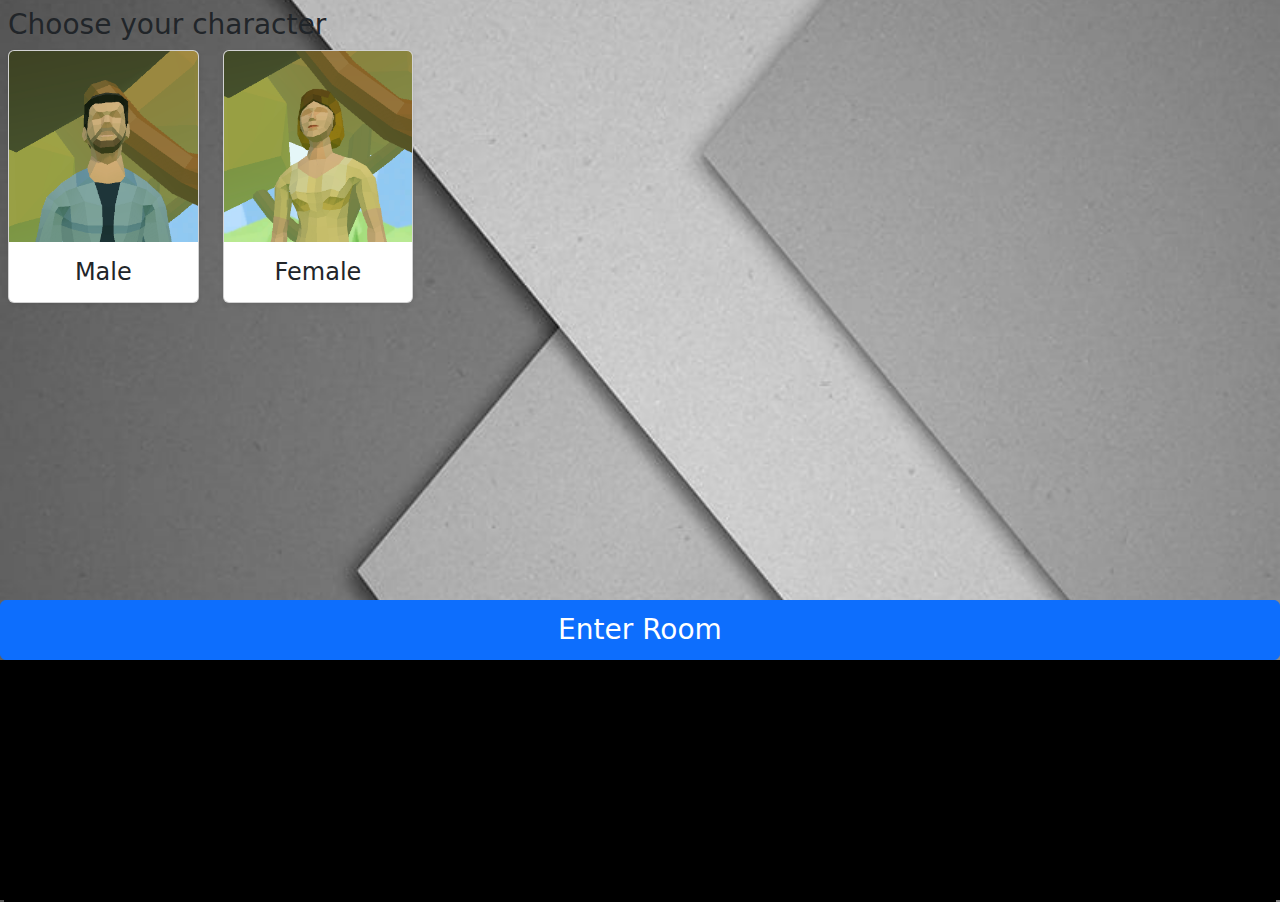
<file: features/game-setup/index.html>
<!doctype html>
<html lang="en" class="h-100">

<head>
  <meta charset="utf-8">
  <meta name="viewport" content="width=device-width, initial-scale=1">
  <title>Himera Game Setup</title>
  <!--
  <link href="https://cdn.jsdelivr.net/npm/bootstrap@5.2.3/dist/css/bootstrap.min.css" rel="stylesheet"
    integrity="sha384-rbsA2VBKQhggwzxH7pPCaAqO46MgnOM80zW1RWuH61DGLwZJEdK2Kadq2F9CUG65" crossorigin="anonymous">
     <link rel="stylesheet" href="https://cdn.jsdelivr.net/npm/xterm@4.12.0/css/xterm.min.css">
  -->
  <link href="../shared/css/bootstrap.min.css" rel="stylesheet">
  <link rel="stylesheet" href="../shared/css/xterm.min.css">
  <style>
    body {
      background-image: url('img/wallpaper.jpeg');
      background-position: center;
      background-size: cover;
      background-repeat: no-repeat;
    }

    #xterm-container{
      height: 240px;
      padding:4px;
      background-color: black;
    }
  </style>
</head>

<body class="h-100">

  <div class="d-flex flex-column h-100">
    <div class="flex-grow-1 p-2">

      <h3>Choose your character</h3>
      <div class="row row-cols-2 row-cols-md-6 mb-4">
        <div class="col">
          <div class="card shadow-sm" id="male-card">
            <img src="./img/male.png" class="card-img-top" alt="Male">
            <div class="card-body">
              <h4 class="card-title mb-0 text-center">Male</h4>
            </div>
          </div>
        </div>
        <div class="col">
          <div class="card shadow-sm" id="female-card">
            <img src="./img/female.png" class="card-img-top" alt="Female">
            <div class="card-body">
              <h4 class="card-title mb-0 text-center">Female</h4>
            </div>
          </div>
        </div>

      </div>
      
    </div>
    <div class="">
      <button class="btn btn-primary w-100 py-2 fs-3" id="send-btn">Enter Room</button>
    </div>
    <div id="xterm-container">
      
    </div>
    
  </div>
  <!--
  <script src="https://cdn.jsdelivr.net/npm/@stomp/stompjs@6.1.0/bundles/stomp.umd.min.js"></script>
  <script src="https://cdn.jsdelivr.net/npm/bootstrap@5.2.3/dist/js/bootstrap.bundle.min.js"
    integrity="sha384-kenU1KFdBIe4zVF0s0G1M5b4hcpxyD9F7jL+jjXkk+Q2h455rYXK/7HAuoJl+0I4"
    crossorigin="anonymous"></script>
     <script src="https://cdn.jsdelivr.net/npm/xterm@4.12.0/lib/xterm.min.js"></script>
    <script src="https://cdn.jsdelivr.net/npm/xterm-addon-fit@0.5.0/lib/xterm-addon-fit.min.js"></script>
  -->
  <script src="../shared/js/xterm.min.js"></script>
    <script src="../shared/js/xterm-addon-fit.min.js"></script>
  <script src="../shared/js/stomp.umd.min.js"></script>
  <script src="../shared/js/bootstrap.bundle.min.js"></script>
  <script src="js/game-setup.js"></script>

</body>

</html>
</file>
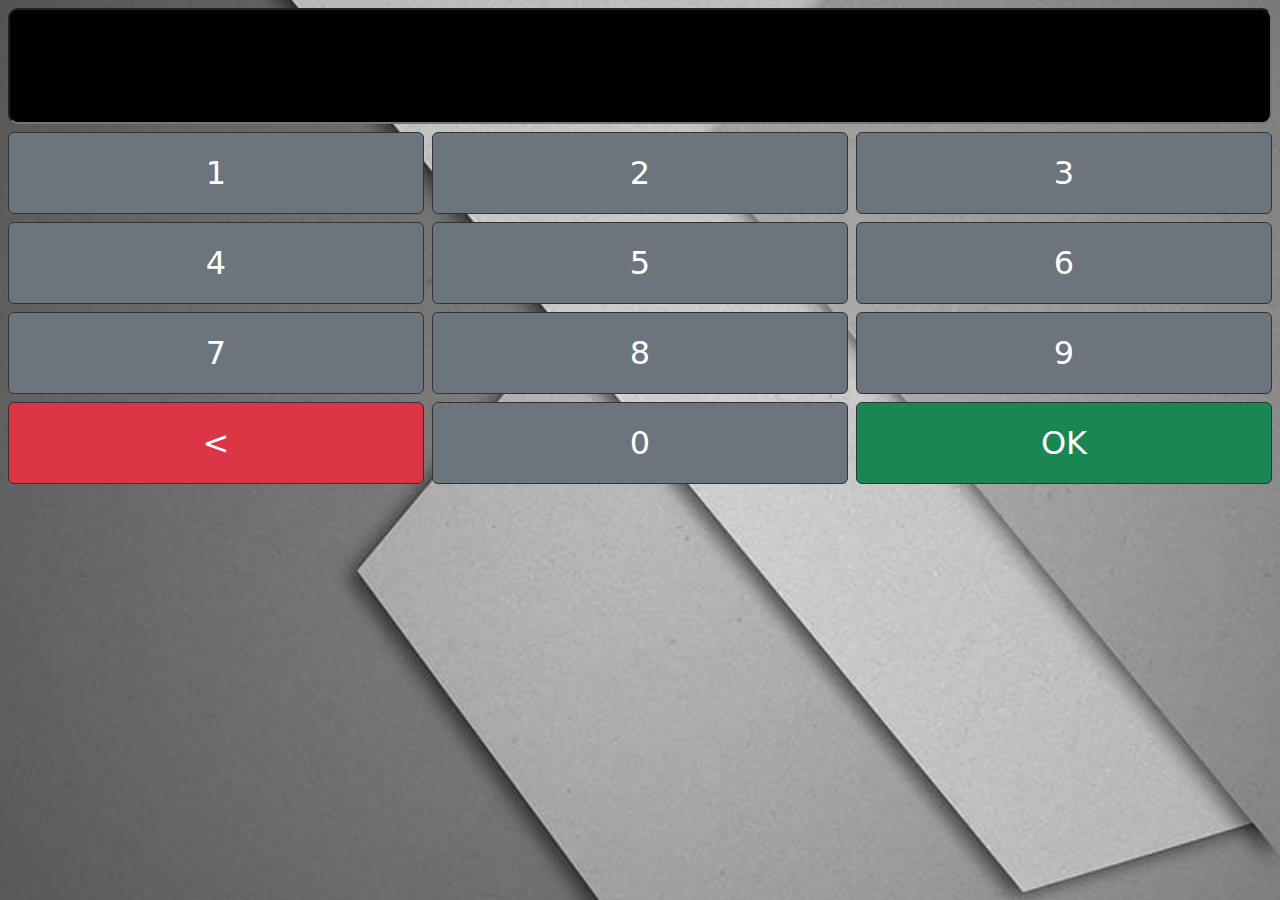
<file: features/numpad/index.html>
<!doctype html>
<html lang="en" class="h-100">

<head>
  <meta charset="utf-8">
  <meta name="viewport" content="width=device-width, initial-scale=1">
  <title>Himera Game Setup</title>
  <!--
  <link href="https://cdn.jsdelivr.net/npm/bootstrap@5.2.3/dist/css/bootstrap.min.css" rel="stylesheet"
    integrity="sha384-rbsA2VBKQhggwzxH7pPCaAqO46MgnOM80zW1RWuH61DGLwZJEdK2Kadq2F9CUG65" crossorigin="anonymous">
  -->
  <link href="../shared/css/bootstrap.min.css" rel="stylesheet">
  <style>
    body {
      background-image: url('img/wallpaper.jpeg');
      background-position: center;
      background-size: cover;
      background-repeat: no-repeat;
    }

    .row{
      column-gap: 0.5rem;
      margin-bottom:0.5rem;
    }
    .col.btn{
      font-size:2rem;
      padding:1rem;
      border: solid 1px #333;
    }

    @font-face
    {
    font-family: "Digital7"; 
    src: local("Digital7"),
    url("./fonts/digital-7.ttf")
    format("TrueType")
}

#code{
  font-family: 'Digital7';
  font-size: 4rem;
  color:greenyellow;
  background-color:black;
  text-align: center;
  padding:0.5rem;
  border-radius: 10px;
}

  </style>
</head>

<body class="h-100">

  <div class="d-flex flex-column h-100">
    <div class="flex-grow-1 p-2">


      <div class="container-fluid">
        <div class="row">
            <input id="code">
        </div>
        <div class="row">
            <button type="button" class="key-btn col btn btn-secondary" data-key="1">1</button>
            <button type="button" class="key-btn col btn btn-secondary" data-key="2">2</button>
            <button type="button" class="key-btn col btn btn-secondary" data-key="3">3</button>
            
        </div>
        <div class="row">
            <button type="button" class="key-btn col btn btn-secondary" data-key="4">4</button>
            <button type="button" class="key-btn col btn btn-secondary" data-key="5">5</button>
            <button type="button" class="key-btn col btn btn-secondary" data-key="6">6</button>
        </div>
        <div class="row">
          <button type="button" class="key-btn col btn btn-secondary" data-key="7">7</button>
          <button type="button" class="key-btn col btn btn-secondary" data-key="8">8</button>
          <button type="button" class="key-btn col btn btn-secondary" data-key="9">9</button>
        </div>
        <div class="row">
          <button id="c-btn" type="button" class="col btn btn-danger">&lt;</button>
          <button type="button" class="key-btn col btn btn-secondary" data-key="0">0</button>
          <button id="submit-btn" type="button" class="col btn btn-success">OK</button>
        </div>
    </div>
      
    </div>
    <div class="">
      
    </div>
    
    
  </div>
  <!--
  <script src="https://cdn.jsdelivr.net/npm/@stomp/stompjs@6.1.0/bundles/stomp.umd.min.js"></script>
  <script src="https://cdn.jsdelivr.net/npm/bootstrap@5.2.3/dist/js/bootstrap.bundle.min.js"
    integrity="sha384-kenU1KFdBIe4zVF0s0G1M5b4hcpxyD9F7jL+jjXkk+Q2h455rYXK/7HAuoJl+0I4"
    crossorigin="anonymous"></script>
   
  -->
  
  <script src="../shared/js/stomp.umd.min.js"></script>
  <script src="../shared/js/bootstrap.bundle.min.js"></script>
  <script src="js/numpad.js"></script>

</body>

</html>
</file>
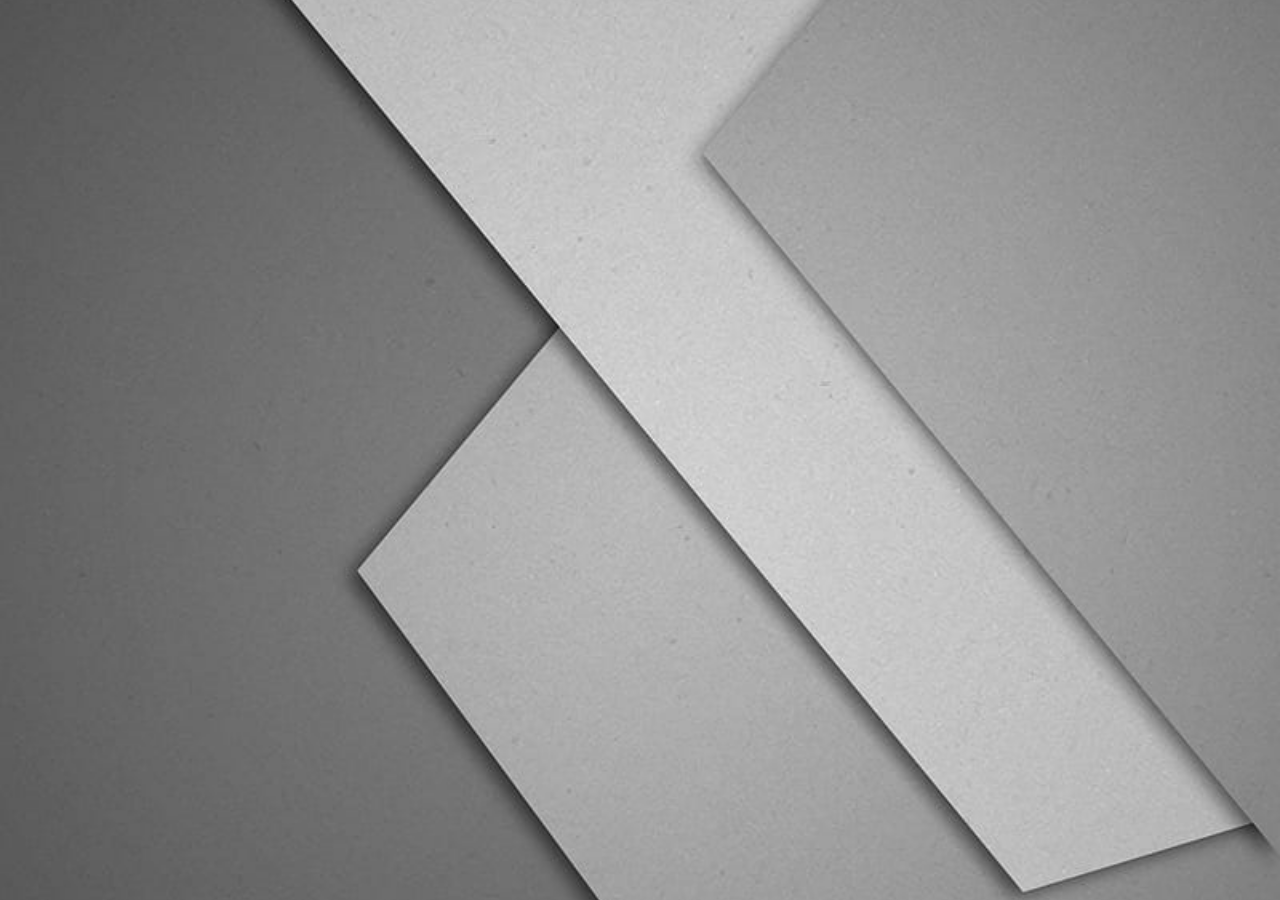
<file: features/ytplayer/index.html>
<!doctype html>
<html lang="en" class="h-100">

<head>
  <meta charset="utf-8">
  <meta name="viewport" content="width=device-width, initial-scale=1">
  <title>Himera Game Setup</title>
  <!--
  <link href="https://cdn.jsdelivr.net/npm/bootstrap@5.2.3/dist/css/bootstrap.min.css" rel="stylesheet"
    integrity="sha384-rbsA2VBKQhggwzxH7pPCaAqO46MgnOM80zW1RWuH61DGLwZJEdK2Kadq2F9CUG65" crossorigin="anonymous">
  -->
  <link href="../shared/css/bootstrap.min.css" rel="stylesheet">
  <style>
    body {
      background-image: url('img/wallpaper.jpeg');
      background-position: center;
      background-size: cover;
      background-repeat: no-repeat;
    }


  </style>
</head>

<body class="h-100">

  <div id="yt-player"></div>
  <!--
  <script src="https://cdn.jsdelivr.net/npm/@stomp/stompjs@6.1.0/bundles/stomp.umd.min.js"></script>
  <script src="https://cdn.jsdelivr.net/npm/bootstrap@5.2.3/dist/js/bootstrap.bundle.min.js"
    integrity="sha384-kenU1KFdBIe4zVF0s0G1M5b4hcpxyD9F7jL+jjXkk+Q2h455rYXK/7HAuoJl+0I4"
    crossorigin="anonymous"></script>
   
  -->
  
  <script src="../shared/js/stomp.umd.min.js"></script>
  <script src="../shared/js/bootstrap.bundle.min.js"></script>
  <script src="js/ytplayer.js"></script>

  <script>
    var tag = document.createElement('script');
    tag.src = "https://www.youtube.com/iframe_api";
    var firstScriptTag = document.getElementsByTagName('script')[0];
    firstScriptTag.parentNode.insertBefore(tag, firstScriptTag);

    function onYouTubeIframeAPIReady() {
        window.YTPlayer.playerReady();
    }
  </script>

</body>

</html>
</file>
<file: features/shared/css/xterm.min.css>
/**
 * Minified by jsDelivr using clean-css v4.2.3.
 * Original file: /npm/xterm@4.12.0/css/xterm.css
 *
 * Do NOT use SRI with dynamically generated files! More information: https://www.jsdelivr.com/using-sri-with-dynamic-files
 */
.xterm{position:relative;user-select:none;-ms-user-select:none;-webkit-user-select:none}.xterm.focus,.xterm:focus{outline:0}.xterm .xterm-helpers{position:absolute;top:0;z-index:5}.xterm .xterm-helper-textarea{padding:0;border:0;margin:0;position:absolute;opacity:0;left:-9999em;top:0;width:0;height:0;z-index:-5;white-space:nowrap;overflow:hidden;resize:none}.xterm .composition-view{background:#000;color:#fff;display:none;position:absolute;white-space:nowrap;z-index:1}.xterm .composition-view.active{display:block}.xterm .xterm-viewport{background-color:#000;overflow-y:scroll;cursor:default;position:absolute;right:0;left:0;top:0;bottom:0}.xterm .xterm-screen{position:relative}.xterm .xterm-screen canvas{position:absolute;left:0;top:0}.xterm .xterm-scroll-area{visibility:hidden}.xterm-char-measure-element{display:inline-block;visibility:hidden;position:absolute;top:0;left:-9999em;line-height:normal}.xterm{cursor:text}.xterm.enable-mouse-events{cursor:default}.xterm.xterm-cursor-pointer{cursor:pointer}.xterm.column-select.focus{cursor:crosshair}.xterm .xterm-accessibility,.xterm .xterm-message{position:absolute;left:0;top:0;bottom:0;right:0;z-index:10;color:transparent}.xterm .live-region{position:absolute;left:-9999px;width:1px;height:1px;overflow:hidden}.xterm-dim{opacity:.5}.xterm-underline{text-decoration:underline}
/*# sourceMappingURL=/sm/026d36c76ceb9078c66a1df49c0c5e14d7202b9a8d2b42f2b8ddbc64a0b77bd7.map */
</file>
